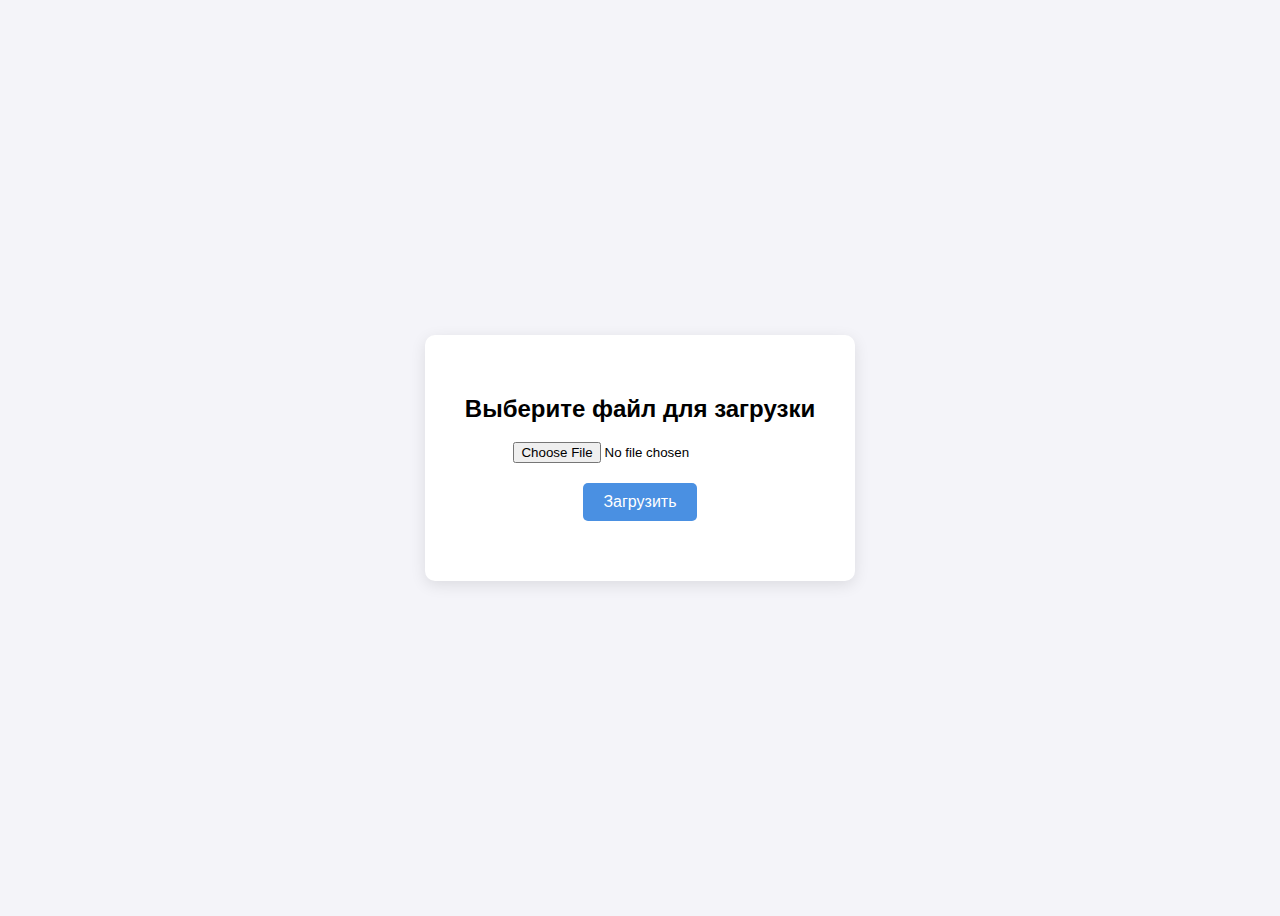
<file: index.html>
<!DOCTYPE html>
<html lang="ru">
<head>
    <meta charset="UTF-8">
    <meta name="viewport" content="width=device-width, initial-scale=1.0">
    <title>Загрузка файла в Make.com</title>
    <style>
        body { font-family: sans-serif; display: flex; justify-content: center; align-items: center; height: 100vh; background-color: #f4f4f9; }
        .container { background: white; padding: 40px; border-radius: 10px; box-shadow: 0 4px 15px rgba(0,0,0,0.1); text-align: center; }
        input[type="file"] { margin-bottom: 20px; }
        button { padding: 10px 20px; border: none; background-color: #4A90E2; color: white; border-radius: 5px; cursor: pointer; font-size: 16px; }
        button:hover { background-color: #357ABD; }
        #status { margin-top: 20px; font-weight: bold; }
    </style>
</head>
<body>
    <div class="container">
        <h2>Выберите файл для загрузки</h2>
        <form id="uploadForm">
            <!-- !!! ЗАМЕНИТЕ ЭТОТ URL НА ВАШ URL ИЗ MAKE.COM !!! -->
            <input type="hidden" name="webhook_url" value="https://hook.eu2.make.com/6oax06pq93x499reggr3llr7f89etn52?request_id=test123">
            <input type="file" name="file" required>
            <br>
            <button type="submit">Загрузить</button>
        </form>
        <div id="status"></div>
    </div>

    <script>
        const form = document.getElementById('uploadForm');
        const statusDiv = document.getElementById('status');
        const webhookUrl = form.elements.webhook_url.value;

        form.addEventListener('submit', async (event) => {
            event.preventDefault();
            statusDiv.textContent = 'Загрузка...';
            statusDiv.style.color = 'orange';

            const formData = new FormData();
            formData.append('file', form.elements.file.files[0]);

            try {
                const response = await fetch(webhookUrl, {
                    method: 'POST',
                    body: formData
                });

                if (response.ok) {
                    const result = await response.json();
                    statusDiv.textContent = result.message || 'Успешно!';
                    statusDiv.style.color = 'green';
                } else {
                    statusDiv.textContent = `Ошибка: ${response.statusText}`;
                    statusDiv.style.color = 'red';
                }
            } catch (error) {
                statusDiv.textContent = `Сетевая ошибка: ${error.message}`;
                statusDiv.style.color = 'red';
            }
        });
    </script>
</body>
</html>
</file>
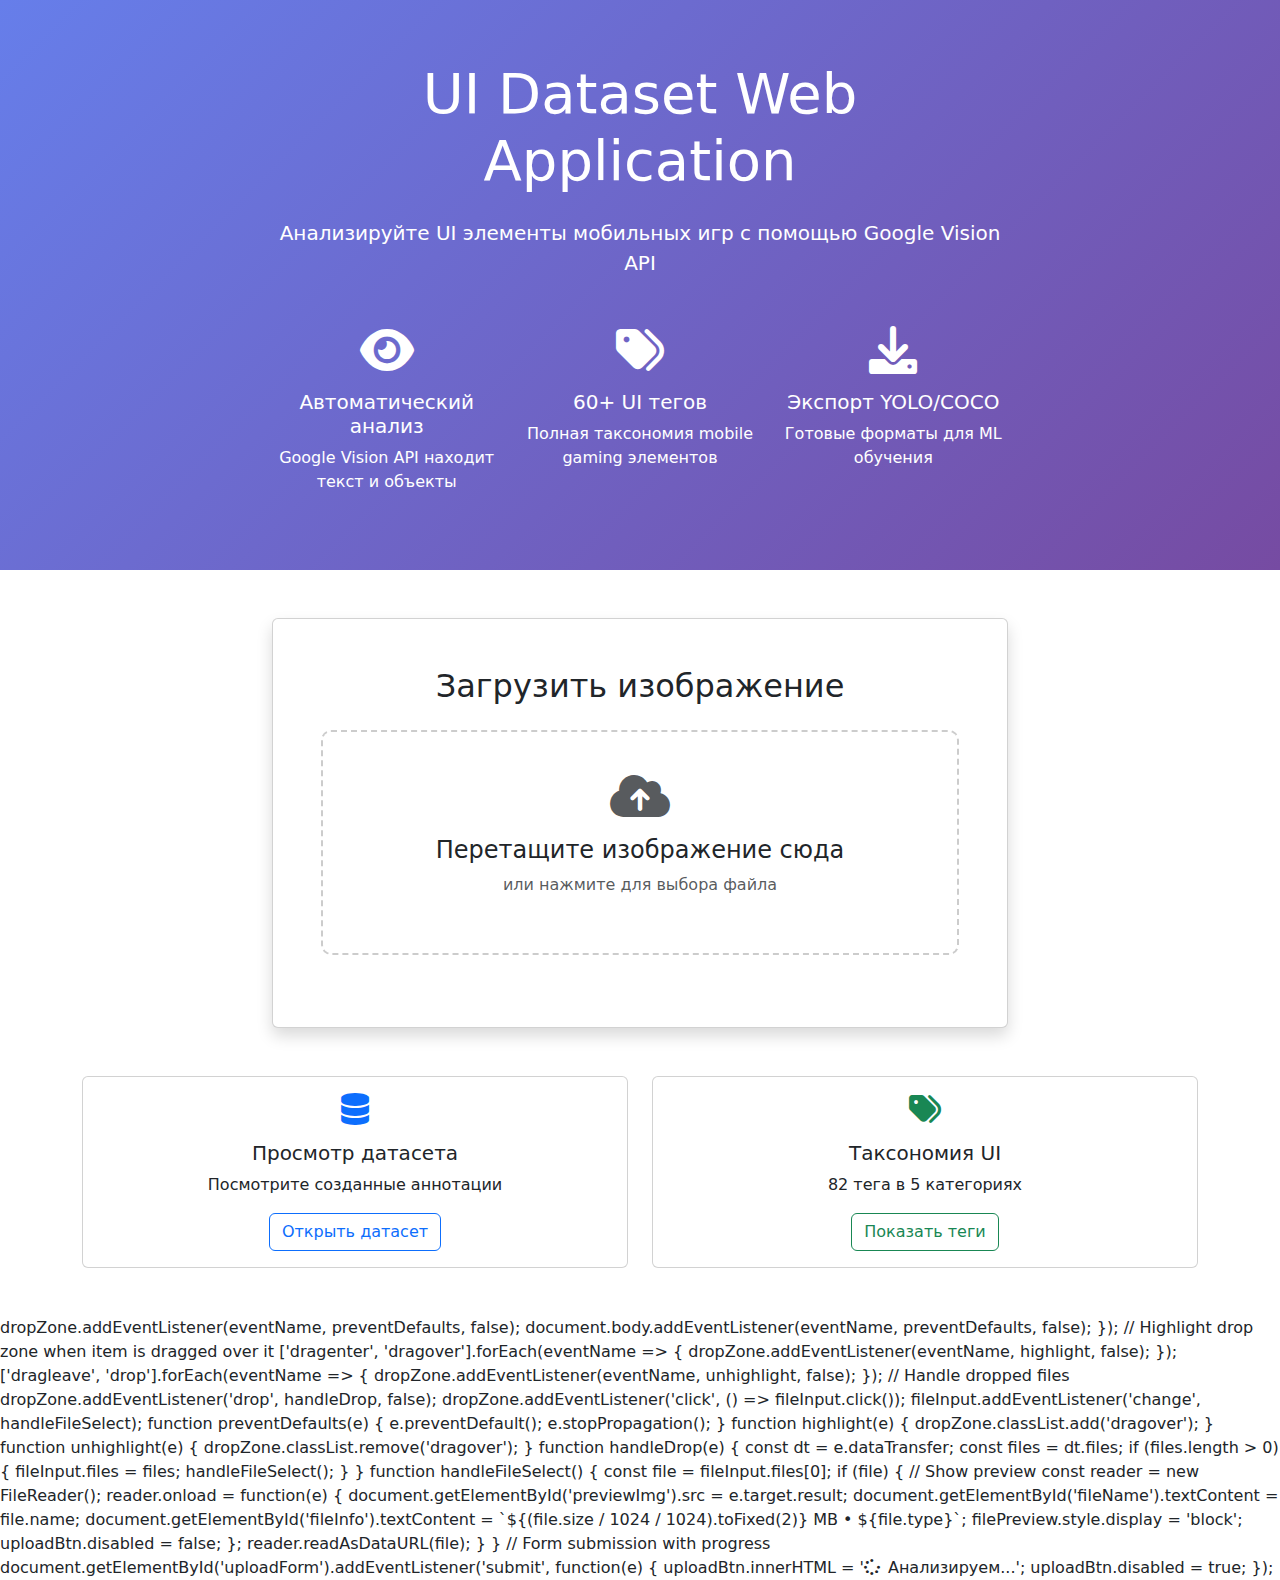
<file: my_ui_agent/templates/index.html>
<!DOCTYPE html>
<html lang="en">
<head>
    <meta charset="UTF-8">
    <meta name="viewport" content="width=device-width, initial-scale=1.0">
    <title>UI Dataset Web Application</title>
    <link href="https://cdn.jsdelivr.net/npm/bootstrap@5.3.0/dist/css/bootstrap.min.css" rel="stylesheet">
    <link href="https://cdnjs.cloudflare.com/ajax/libs/font-awesome/6.0.0/css/all.min.css" rel="stylesheet">
    <style>
        .drop-zone {
            border: 2px dashed #ccc;
            border-radius: 10px;
            padding: 40px;
            text-align: center;
            cursor: pointer;
            transition: all 0.3s ease;
        }
        .drop-zone:hover, .drop-zone.dragover {
            border-color: #007bff;
            background-color: #f8f9fa;
        }
        .hero-section {
            background: linear-gradient(135deg, #667eea 0%, #764ba2 100%);
            color: white;
            padding: 60px 0;
        }
    </style>
</head>
<body>
    <div class="hero-section">
        <div class="container">
            <div class="row">
                <div class="col-lg-8 mx-auto text-center">
                    <h1 class="display-4 mb-4">UI Dataset Web Application</h1>
                    <p class="lead mb-5">Анализируйте UI элементы мобильных игр с помощью Google Vision API</p>
                    
                    <div class="row mt-5">
                        <div class="col-md-4">
                            <div class="text-center">
                                <i class="fas fa-eye fa-3x mb-3"></i>
                                <h5>Автоматический анализ</h5>
                                <p>Google Vision API находит текст и объекты</p>
                            </div>
                        </div>
                        <div class="col-md-4">
                            <div class="text-center">
                                <i class="fas fa-tags fa-3x mb-3"></i>
                                <h5>60+ UI тегов</h5>
                                <p>Полная таксономия mobile gaming элементов</p>
                            </div>
                        </div>
                        <div class="col-md-4">
                            <div class="text-center">
                                <i class="fas fa-download fa-3x mb-3"></i>
                                <h5>Экспорт YOLO/COCO</h5>
                                <p>Готовые форматы для ML обучения</p>
                            </div>
                        </div>
                    </div>
                </div>
            </div>
        </div>
    </div>

    <div class="container my-5">
        <div class="row">
            <div class="col-lg-8 mx-auto">
                <div class="card shadow">
                    <div class="card-body p-5">
                        <h2 class="card-title text-center mb-4">Загрузить изображение</h2>
                        
                        <form id="uploadForm" enctype="multipart/form-data">
                            <div class="drop-zone mb-4" id="dropZone">
                                <i class="fas fa-cloud-upload-alt fa-3x mb-3 text-muted"></i>
                                <h4>Перетащите изображение сюда</h4>
                                <p class="text-muted">или нажмите для выбора файла</p>
                                <input type="file" id="fileInput" name="file" accept="image/*" style="display: none;">
                            </div>
                        </form>
                        
                        <div id="preview" class="text-center" style="display: none;">
                            <img id="previewImage" class="img-fluid rounded mb-3" style="max-height: 300px;">
                            <div>
                                <button type="button" class="btn btn-primary btn-lg" onclick="uploadFile()">
                                    <i class="fas fa-upload"></i> Анализировать изображение
                                </button>
                            </div>
                        </div>
                        
                        <div id="loading" class="text-center" style="display: none;">
                            <div class="spinner-border text-primary" role="status">
                                <span class="visually-hidden">Загрузка...</span>
                            </div>
                            <p class="mt-2">Анализируем изображение...</p>
                        </div>
                    </div>
                </div>
            </div>
        </div>
        
        <div class="row mt-5">
            <div class="col-md-6">
                <div class="card">
                    <div class="card-body text-center">
                        <i class="fas fa-database fa-2x mb-3 text-primary"></i>
                        <h5>Просмотр датасета</h5>
                        <p>Посмотрите созданные аннотации</p>
                        <a href="/dataset" class="btn btn-outline-primary">Открыть датасет</a>
                    </div>
                </div>
            </div>
            <div class="col-md-6">
                <div class="card">
                    <div class="card-body text-center">
                        <i class="fas fa-tags fa-2x mb-3 text-success"></i>
                        <h5>Таксономия UI</h5>
                        <p>82 тега в 5 категориях</p>
                        <button class="btn btn-outline-success" onclick="showTaxonomy()">Показать теги</button>
                    </div>
                </div>
            </div>
        </div>
    </div>

    <!-- Taxonomy Modal -->
    <div class="modal fade" id="taxonomyModal" tabindex="-1">
        <div class="modal-dialog modal-lg">
            <div class="modal-content">
                <div class="modal-header">
                    <h5 class="modal-title">UI Taxonomy</h5>
                    <button type="button" class="btn-close" data-bs-dismiss="modal"></button>
                </div>
                <div class="modal-body" id="taxonomyContent">
                    Loading...
                </div>
            </div>
        </div>
    </div>

    <script src="https://cdn.jsdelivr.net/npm/bootstrap@5.3.0/dist/js/bootstrap.bundle.min.js"></script>
    <script>
        const dropZone = document.getElementById('dropZone');
        const fileInput = document.getElementById('fileInput');
        const preview = document.getElementById('preview');
        const previewImage = document.getElementById('previewImage');
        const loading = document.getElementById('loading');

        // Drag and drop functionality
        dropZone.addEventListener('click', () => fileInput.click());
        dropZone.addEventListener('dragover', (e) => {
            e.preventDefault();
            dropZone.classList.add('dragover');
        });
        dropZone.addEventListener('dragleave', () => {
            dropZone.classList.remove('dragover');
        });
        dropZone.addEventListener('drop', (e) => {
            e.preventDefault();
            dropZone.classList.remove('dragover');
            const files = e.dataTransfer.files;
            if (files.length > 0) {
                handleFile(files[0]);
            }
        });

        fileInput.addEventListener('change', (e) => {
            if (e.target.files.length > 0) {
                handleFile(e.target.files[0]);
            }
        });

        function handleFile(file) {
            if (!file.type.startsWith('image/')) {
                alert('Пожалуйста, выберите изображение');
                return;
            }

            const reader = new FileReader();
            reader.onload = (e) => {
                previewImage.src = e.target.result;
                preview.style.display = 'block';
                dropZone.style.display = 'none';
            };
            reader.readAsDataURL(file);
        }

        function uploadFile() {
            const formData = new FormData();
            formData.append('file', fileInput.files[0]);

            loading.style.display = 'block';
            preview.style.display = 'none';

            fetch('/upload', {
                method: 'POST',
                body: formData
            })
            .then(response => {
                if (response.redirected) {
                    window.location.href = response.url;
                } else {
                    return response.json();
                }
            })
            .then(data => {
                if (data && data.error) {
                    alert('Ошибка: ' + data.error);
                    loading.style.display = 'none';
                    preview.style.display = 'block';
                }
            })
            .catch(error => {
                console.error('Error:', error);
                alert('Ошибка загрузки файла');
                loading.style.display = 'none';
                preview.style.display = 'block';
            });
        }

        function showTaxonomy() {
            fetch('/api/taxonomy')
            .then(response => response.json())
            .then(data => {
                let content = '';
                for (const [category, elements] of Object.entries(data)) {
                    content += `<div class="mb-4">
                        <h6 class="text-primary text-uppercase">${category}</h6>
                        <div class="row">`;
                    
                    elements.forEach(element => {
                        content += `<div class="col-md-4 mb-2">
                            <span class="badge bg-light text-dark">${element}</span>
                        </div>`;
                    });
                    
                    content += '</div></div>';
                }
                document.getElementById('taxonomyContent').innerHTML = content;
                new bootstrap.Modal(document.getElementById('taxonomyModal')).show();
            });
        }
    </script>
</body>
</html>
            dropZone.addEventListener(eventName, preventDefaults, false);
            document.body.addEventListener(eventName, preventDefaults, false);
        });

        // Highlight drop zone when item is dragged over it
        ['dragenter', 'dragover'].forEach(eventName => {
            dropZone.addEventListener(eventName, highlight, false);
        });

        ['dragleave', 'drop'].forEach(eventName => {
            dropZone.addEventListener(eventName, unhighlight, false);
        });

        // Handle dropped files
        dropZone.addEventListener('drop', handleDrop, false);
        dropZone.addEventListener('click', () => fileInput.click());
        fileInput.addEventListener('change', handleFileSelect);

        function preventDefaults(e) {
            e.preventDefault();
            e.stopPropagation();
        }

        function highlight(e) {
            dropZone.classList.add('dragover');
        }

        function unhighlight(e) {
            dropZone.classList.remove('dragover');
        }

        function handleDrop(e) {
            const dt = e.dataTransfer;
            const files = dt.files;
            
            if (files.length > 0) {
                fileInput.files = files;
                handleFileSelect();
            }
        }

        function handleFileSelect() {
            const file = fileInput.files[0];
            if (file) {
                // Show preview
                const reader = new FileReader();
                reader.onload = function(e) {
                    document.getElementById('previewImg').src = e.target.result;
                    document.getElementById('fileName').textContent = file.name;
                    document.getElementById('fileInfo').textContent = 
                        `${(file.size / 1024 / 1024).toFixed(2)} MB • ${file.type}`;
                    filePreview.style.display = 'block';
                    uploadBtn.disabled = false;
                };
                reader.readAsDataURL(file);
            }
        }

        // Form submission with progress
        document.getElementById('uploadForm').addEventListener('submit', function(e) {
            uploadBtn.innerHTML = '<i class="fas fa-spinner fa-spin me-2"></i>Анализируем...';
            uploadBtn.disabled = true;
        });
    </script>
</body>
</html>
</file>
